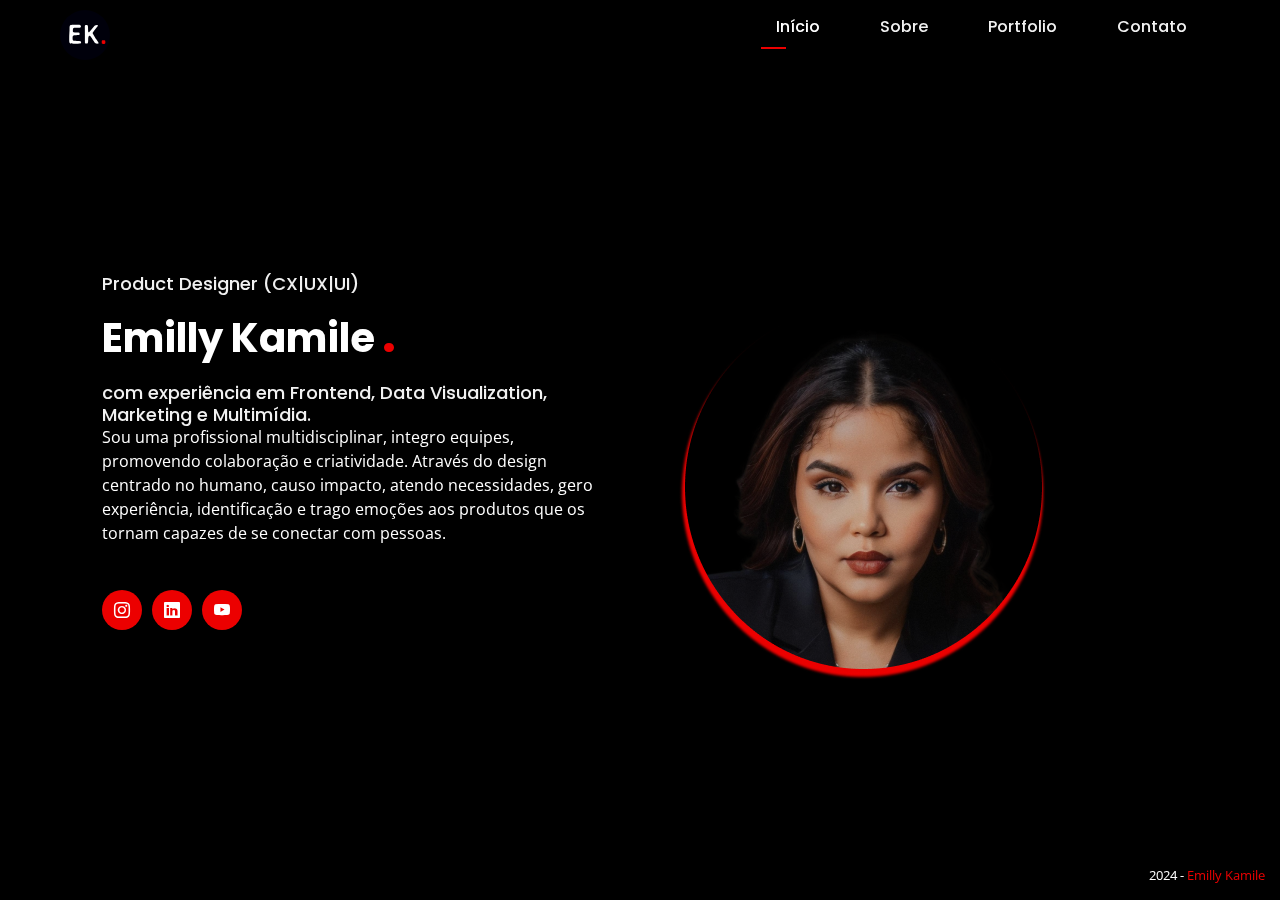
<file: index.html>
<!DOCTYPE html>
<html lang="pt-br">

<head>
  <meta charset="utf-8">
  <meta content="width=device-width, initial-scale=1.0" name="viewport">

  <title>Portfólio Emilly Kamile Tech</title>
  <meta
    content="Desenvolvedora Frontend e UX/UI Designer, Emilly com 5 anos de carreira. Possui uma personalidade multipotencial, e está sempre em evolução constante."
    name="description">
  <meta content="Frontend, UX,UI, Designer, Product Designer, Skills, Tecnologia, Experiência" name="keywords">

  <!-- Favicons -->
  <link href="assets/img/Favicon.svg" rel="icon">
  <link href="assets/img/Favicon.svg" rel="apple-touch-icon">

  <!-- Google Fonts -->
  <link
    href="https://fonts.googleapis.com/css?family=Open+Sans:300,300i,400,400i,600,600i,700,700i|Poppins:300,300i,400,400i,500,500i,600,600i,700,700i|Poppins:300,300i,400,400i,500,500i,600,600i,700,700i"
    rel="stylesheet">

  <!-- Vendor CSS Files -->
  <link href="assets/vendor/bootstrap/css/bootstrap.min.css" rel="stylesheet">
  <link href="assets/vendor/bootstrap-icons/bootstrap-icons.css" rel="stylesheet">
  <link href="assets/vendor/boxicons/css/boxicons.min.css" rel="stylesheet">
  <link href="assets/vendor/glightbox/css/glightbox.min.css" rel="stylesheet">
  <link href="assets/vendor/remixicon/remixicon.css" rel="stylesheet">
  <link href="assets/vendor/swiper/swiper-bundle.min.css" rel="stylesheet">

  <link href="assets/css/style.css" rel="stylesheet">
</head>

<body>

  <!-- ======= Header ======= -->
  <header id="header">
    <div class="top-bar">
      <div class="container">
        <div class="logo">
          <img src="assets/img/Favicon.svg" alt="Logo">
        </div>
        <nav id="navbar" class="navbar">
          <ul>
            <li><a class="nav-link active" href="#header">Início</a></li>
            <li><a class="nav-link" href="#about">Sobre</a></li>
            <li><a class="nav-link" href="#portfolio">Portfolio</a></li>
            <li><a class="nav-link" href="#contact">Contato</a></li>
          </ul>
          <i class="bi bi-list mobile-nav-toggle"></i>
        </nav>
      </div>
    </div>

    <!-- Conteúdo da Home -->
    <div id="home-content" class="header-content">
      <div class="container">
        <div class="home-columns">
          <!-- Coluna 1: Texto e Redes Sociais -->
          <div class="column text-content">
            <h2>Product Designer (CX|UX|UI)</h2>
            <div>
              <h2>
                <p class="static-text">Emilly Kamile
                  <strong class="static-text-strong">.</strong>
                </p>
              </h2>
              <h2 class="highlight static-text">com experiência em Frontend, Data Visualization, Marketing e Multimídia.
              </h2>
            </div>
            <p class="wdh-maxima"><span>
                Sou uma profissional multidisciplinar, integro equipes, promovendo colaboração e criatividade. Através
                do design centrado no
                humano, causo impacto, atendo necessidades, gero experiência, identificação e trago emoções aos produtos
                que os tornam capazes de se conectar com pessoas.
              </span></p>
            <div class="social-links">
              <a href="https://www.instagram.com/emilly.kgs.tech" target="_blank" class="instagram"><i
                  class="bi bi-instagram"></i></a>
              <a href="https://www.linkedin.com/in/emillykamile/" target="_blank" class="linkedin"><i
                  class="bi bi-linkedin"></i></a>
              <a href="https://www.youtube.com/@emillydev" target="_blank" class="youtube"><i
                  class="bi bi-youtube"></i></a>
            </div>
          </div>
          <!-- Coluna 2: Foto -->
          <div class="column photo">
            <img src="assets/img/emilly-photo-home.png" alt="Emilly Kamile">
          </div>
        </div>
      </div>
    </div>
  </header>

  <!-- End Header -->

  <!-- ======= About Section ======= -->
  <section id="about" class="about">

    <!-- ======= About Me ======= -->
    <div class="about-me container">

      <div class="section-title">
        <h2>Sobre</h2>
        <!-- <p>Conheça um pouco da minha trajetória profissional</p> -->
      </div>

      <div class="row">
        <div class="col-lg-4" data-aos="fade-right">
          <img src="assets/img/Emilly-photo.jpeg" class="img-fluid" alt="">
        </div>
        <div class="col-lg-8 pt-4 pt-lg-0 content" data-aos="fade-left">
          <h3>Product Designer (CX|UX|UI) </h3>
          <p class="fst-italic">
            Graduada em Análise e Desenvolvimento de Sistemas, especialista em desenvolvimento Frontend pela Rocketseat.
            MBA em
            UX/UI Design, Multímida e Gestão Estratégica pela Uninter. Leadership communication, pela FIAP.
          </p>
          <div class="row">
            <div class="col-lg-6">
              <ul>
                <li><i class="bi bi-chevron-right"></i> <strong>Tempo de Carreira:</strong> <span>06 anos</span>
                </li>
                <li><i class="bi bi-chevron-right"></i> <strong>Modelo de Trabalho:</strong> <span>Remoto
                  </span>
                </li>
              </ul>
            </div>
            <div class="col-lg-6">
              <ul>
                <li><i class="bi bi-chevron-right"></i> <strong>Senioridade:</strong> <span>PL</span></li>
                <li><i class="bi bi-chevron-right"></i> <strong>E-mail:</strong>
                  <span>emillykamile.contato@gmail.com</span>
                </li>
              </ul>
            </div>
          </div>
          <p>
            Sou uma profissional multidisciplinar com uma sólida experiência em design, programação e data
            visualization, focada em
            integrar equipes e promover a colaboração entre designers e desenvolvedores. Ágil na resolução de desafios
            em contextos
            multifacetados, sou audaciosa, inquieta e movida a desafios, sempre em busca de conhecimento e evolução
            constante. Sedenta por conhecimento, busco me atualizar em campos essenciais para o
            setor de UX, como ESG, Data, Acessibilidade, Diversidade e Inclusão. Assim como neurociência, multímida,
            produtos e gestão estratégica. Com foco na excelência da experiência do usuário.
          </p>
        </div>
      </div>
    </div>

    <!--- Métricas -->
    <div class="counts container">

      <div class="row">

        <div class="col-lg-3 col-md-6">
          <div class="count-box">
            <i class="bi bi-emoji-smile"></i>

            <p>Frontend e designer destacaram sinergia, resultando em soluções integradas e impactantes.</p>
          </div>
        </div>

        <div class="col-lg-3 col-md-6 mt-5 mt-md-0">
          <div class="count-box">
            <i class="bi bi-journal-richtext"></i>
            <p>Eu não vendo produtos, desenvolvo soluções de forma criativa, cativante e autêntica.
            </p>
          </div>
        </div>

        <div class="col-lg-3 col-md-6 mt-5 mt-lg-0">
          <div class="count-box">
            <i class="bi bi-headset"></i>
            <p>Pessoas querem se conectar com seu produto. Ouvir é o que te diferencia da concorrência.</p>
          </div>
        </div>

        <div class="col-lg-3 col-md-6 mt-5 mt-lg-0">
          <div class="count-box">
            <i class="bi bi-award"></i>
            <p>Sem comunicação não há integração e colaboração entre a equipe. Comunico para pessoas.
            </p>
          </div>
        </div>

      </div>

    </div><!-- Fim das métricas -->

    <!-- ======= Skills  ======= -->
    <div class="skills container">

      <div class="section-title">
        <h2>Principais Skills</h2>
      </div>

      <div class="row skills-content">

        <div class="col-lg-6">

          <p>Figma | Sketch | Miro | Pacote Adobe</p>
          <p>Metodologias Ágeis | Design Thinking | Scrum | Kanban</p>
          <p>Testes de Usabilidade | Arquitetura da Informação | UX Research </p>
          <p>Product Discovery | Product Design</p>
          <p>Responsivividade | Mobile First | Webdesigner</p>
          <p>UX/UI | Design de Produtos | UX Writer </p>
          <p>Jornada do usuário | Fluxos | Persona | Mapa da Empatia</p>
        </div>

        <div class="col-lg-6">
          <p>Design Circular | ESG | Fintech | EAD | E-commerce</p>
          <p>Design System | Style Guide | Taxonomia </p>
          <p>Javascript | Typecript | React | Next </p>
          <p>HTML | CSS | Bootstrap | Tailwind | Storybook</p>
          <p>Data Visualization | Dashboard | Infográfico</p>
          <p>Wordpress | Hubspot</p>
        </div>

      </div>

    </div>

    </div><!-- End Skills -->




    <!-- ======= Interests ======= -->
    <div class="interests container">

      <div class="section-title">
        <h2>Interesses | Sigo estudando e me aprimorando sempre</h2>
      </div>

      <div class="row">
        <div class="col-lg-3 col-md-4">
          <div class="icon-box">
            <i class="ri-price-tag-2-line" style="color: #EC0000;"></i>
            <h3>Estratégias de Marketing Avançada</h3>
          </div>
        </div>
        <div class="col-lg-3 col-md-4 mt-4 mt-md-0">
          <div class="icon-box">
            <i class="ri-price-tag-2-line" style="color: #EC0000;"></i>
            <h3>Data Analytics </h3>
          </div>
        </div>
        <div class="col-lg-3 col-md-4 mt-4 mt-md-0">
          <div class="icon-box">
            <i class="ri-price-tag-2-line" style="color: #EC0000;"></i>
            <h3>Tendências de Design/Tecnologia</h3>
          </div>
        </div>
        <div class="col-lg-3 col-md-4 mt-4 mt-lg-0">
          <div class="icon-box">
            <i class="ri-price-tag-2-line" style="color: #EC0000;"></i>
            <h3>UX Writer</h3>
          </div>
        </div>
        <div class="col-lg-3 col-md-4 mt-4">
          <div class="icon-box">
            <i class="ri-price-tag-2-line" style="color: #EC0000;"></i>
            <h3>Gatilhos mentais para UX</h3>
          </div>
        </div>
        <div class="col-lg-3 col-md-4 mt-4">
          <div class="icon-box">
            <i class="ri-price-tag-2-line" style="color: #EC0000;"></i>
            <h3>D&I | ESG</h3>
          </div>
        </div>
        <div class="col-lg-3 col-md-4 mt-4">
          <div class="icon-box">
            <i class="ri-price-tag-2-line" style="color: #EC0000;"></i>
            <h3>Estratégias de Gamificação</h3>
          </div>
        </div>
        <div class="col-lg-3 col-md-4 mt-4">
          <div class="icon-box">
            <i class="ri-price-tag-2-line" style="color: #EC0000;"></i>
            <h3>Inteligência Artificial</h3>
          </div>
        </div>
      </div>

    </div>

  </section>

  <!-- ======= Portfolio Section ======= -->
  <section id="portfolio" class="portfolio">
    <div class="container">
      <div>
        <div class="section-title">
          <h2>Portfolio</h2>
          <p>Meus trabalhos</p>
        </div>

        <div class="row">
          <div class="col-lg-12 d-flex justify-content-center">
            <ul id="portfolio-flters">
              <li data-filter="*" class="filter-active">Todos</li>
              <li data-filter=".filter-ux">UX/UI</li>
              <li data-filter=".filter-product">Product Design
              <li data-filter=".filter-web">Webdesign</li>
              <!-- <li data-filter=".filter-web">Data Visualization</li>
              <li data-filter=".filter-web">E-mail Marketing</li>
              <li data-filter=".filter-web">Style Guide</li> -->
            </ul>
          </div>
        </div>

        <div class="row portfolio-container">

          <!--Projeto E-Xyon -->
          <!-- <div class="col-lg-4 col-md-6 portfolio-item filter-ux">
            <div class="portfolio-wrap">
              <img src="assets/img/Thumbnail/thumbnail-case-study-e-xyon.jpg" class="img-fluid" alt="">
              <div class="portfolio-info">
                <h4>UX e UI</h4>
                <p>E-Xyon</p>
                <div class="portfolio-links">
                  <a href="portfolio-details-exyon.html" data-gallery="portfolioDetailsGallery"
                    data-glightbox="type: external" class="portfolio-details-lightbox" title="Portfolio Details"><i
                      class="bx bx-link"></i></a>
                </div>
              </div>
            </div>
          </div> -->

          <!--Projeto Luna Estética -->
          <div class="col-lg-4 col-md-6 portfolio-item filter-ux">
            <div class="portfolio-wrap">
              <img src="assets/img/Thumbnail/thumbnail-case-study-luna.jpg" class="img-fluid" alt="">
              <div class="portfolio-info">
                <h4>UX,UI e Identidade Visual</h4>
                <p>Luna Estética</p>
                <div class="portfolio-links">
                  <a href="portfolio-details-luna.html" data-gallery="portfolioDetailsGallery"
                    data-glightbox="type: external" class="portfolio-details-lightbox" title="Portfolio Details"><i
                      class="bx bx-link"></i></a>
                </div>
              </div>
            </div>
          </div>

          <!--Projeto Eixo Consultoria -->
          <div class="col-lg-4 col-md-6 portfolio-item filter-ux filter-web">
            <div class="portfolio-wrap">
              <img src="assets/img/Thumbnail/thumbnail-case-study-eixo.jpg" class="img-fluid" alt="">
              <div class="portfolio-info">
                <h4>UX, UI e Webdesign</h4>
                <p>Eixo Consultoria</p>
                <div class="portfolio-links">
                  <a href="https://eixoconsultoria.com/" target="_blank"><i class="bx bx-link"></i></a>
                  <!-- <a href="portfolio-details-eixo.html" data-gallery="portfolioDetailsGallery"
                    data-glightbox="type: external" class="portfolio-details-lightbox" title="Portfolio Details"><i
                      class="bx bx-link"></i></a> -->
                </div>
              </div>
            </div>
          </div>

          <!--Projeto Bigu Comunicativismo-->
          <div class="col-lg-4 col-md-6 portfolio-item filter-ux filter-web">
            <div class="portfolio-wrap">
              <img src="assets/img/Thumbnail/thumbnail-case-study-bigu.jpg" class="img-fluid" alt="">
              <div class="portfolio-info">
                <h4>Design de Interação, UX/UI, Webdesign </h4>
                <p>ONG - Bigu Comunicativismo</p>
                <div class="portfolio-links">
                  <a href="portfolio-details.html" data-gallery="portfolioDetailsGallery"
                    data-glightbox="type: external" class="portfolio-details-lightbox" title="Portfolio Details"><i
                      class="bx bx-link"></i></a>
                </div>
              </div>
            </div>
          </div>

          <!--Projeto Business Woman Empire-->
          <div class="col-lg-4 col-md-6 portfolio-item filter-ux filter-web filter-product">
            <div class="portfolio-wrap">
              <img src="assets/img/portfolio/capa-business-woman-empire.jpg" class="img-fluid" alt="">
              <div class="portfolio-info">
                <h4>Posicionamento de Marca e Gestão de Produtos</h4>
                <p>Business Woman Empire</p>
                <div class="portfolio-links">
                  <a href="https://businesswomanempire.com.br/" target="_blank"><i class="bx bx-link"></i></a>
                  <!-- <a href="portfolio-details-bwe.html" data-gallery="portfolioDetailsGallery"
                    data-glightbox="type: external" class="portfolio-details-lightbox" title="Portfolio Details"><i
                      class="bx bx-link"></i></a> -->
                </div>
              </div>
            </div>
          </div>

          <!--Projeto Ohana Pratas -->
          <div class="col-lg-4 col-md-6 portfolio-item filter-ux">
            <div class="portfolio-wrap">
              <img src="assets/img/portfolio/capa-ohana-pratas.jpg" class="img-fluid" alt="">
              <div class="portfolio-info">
                <h4>UX e UI</h4>
                <p>Ohana Pratas</p>
                <div class="portfolio-links">
                  <a href="portfolio-details-ohana-pratas.html" data-gallery="portfolioDetailsGallery"
                    data-glightbox="type: external" class="portfolio-details-lightbox" title="Portfolio Details"><i
                      class="bx bx-link"></i></a>
                </div>
              </div>
            </div>
          </div>
        </div>
      </div>
    </div>
    </div>
    </div>
  </section>

  <!-- ======= Contact Section ======= -->
  <section id="contact" class="contact">
    <div class="container">

      <div class="section-title">
        <h2>Contato</h2>
        <p>Entre em contato</p>
      </div>

      <div class="row mt-2">

        <div class="col-md-6 d-flex align-items-stretch">
          <div class="info-box">
            <i class="bx bx-map"></i>
            <h3>Localização</h3>
            <p>Recife - PE
            </p>
          </div>
        </div>


        <div class="col-md-6 mt-4 mt-md-0 d-flex align-items-stretch">
          <div class="info-box">
            <i class="bx bx-share-alt"></i>
            <h3>Redes Sociais</h3>
            <div class="social-links">
              <a href="https://instagram.com/emilly.kgs.tech" target="_blank" class="instagram"><i
                  class="bi bi-instagram"></i></a>
              <a href="https://www.linkedin.com/in/emillykamile/" target="_blank" class="linkedin"><i
                  class="bi bi-linkedin"></i></a>
              <a href="https://www.youtube.com/@emillydev" target="_blank" class="youtube">
                <i class="bi bi-youtube"></i>
              </a>
            </div>
          </div>
        </div>

        <div class="col-md-6 mt-4 d-flex align-items-stretch">
          <div class="info-box">
            <i class="bx bx-envelope"></i>
            <h3>E-mail</h3>
            <p>emillykamile.contato@gmail.com</p>
          </div>
        </div>
        <div class="col-md-6 mt-4 d-flex align-items-stretch">
          <div class="info-box">
            <i class="bx bx-envelope"></i>
            <h3>Whatsapp Profissional</h3>
            <p>+55 (81) 99253-0618</p>
          </div>
        </div>
      </div>
    </div>
  </section>

  <div class="credits">
    2024 - <a href="https://instagram.com/emilly.kgs" target="_blank">Emilly Kamile</a>
  </div>


  <!-- Vendor JS Files -->
  <script src="assets/vendor/purecounter/purecounter_vanilla.js"></script>
  <script src="assets/vendor/bootstrap/js/bootstrap.bundle.min.js"></script>
  <script src="assets/vendor/glightbox/js/glightbox.min.js"></script>
  <script src="assets/vendor/isotope-layout/isotope.pkgd.min.js"></script>
  <script src="assets/vendor/swiper/swiper-bundle.min.js"></script>
  <script src="assets/vendor/waypoints/noframework.waypoints.js"></script>
  <script src="assets/vendor/php-email-form/validate.js"></script>

  <!-- Template Main JS File -->
  <script src="assets/js/main.js"></script>
</body>

</html>
</file>
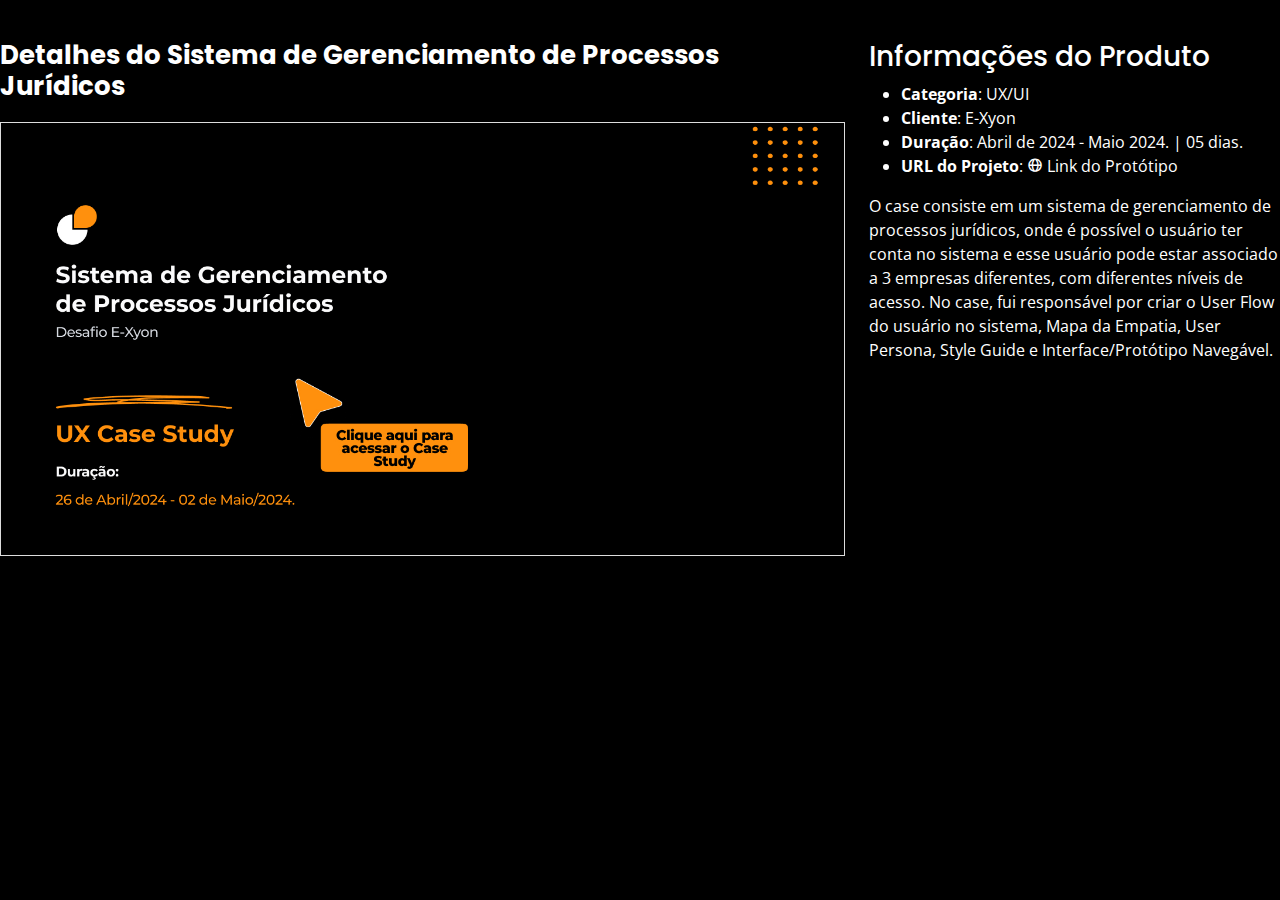
<file: portfolio-details-exyon.html>
<!DOCTYPE html>
<html lang="pt-br">

<head>
  <meta charset="utf-8">
  <meta content="width=device-width, initial-scale=1.0" name="viewport">

  <title>Portfolio Details</title>
  <meta content="" name="description">
  <meta content="" name="keywords">

  <!-- Favicons -->
  <link href="assets/img/Logo-EK.png" rel="icon">
  <link href="assets/img/Logo-EK.png" rel="apple-touch-icon">

  <!-- Google Fonts -->
  <link
    href="https://fonts.googleapis.com/css?family=Open+Sans:300,300i,400,400i,600,600i,700,700i|Poppins:300,300i,400,400i,500,500i,600,600i,700,700i"
    rel="stylesheet">

  <!-- Vendor CSS Files -->
  <link href="assets/vendor/bootstrap/css/bootstrap.min.css" rel="stylesheet">
  <link href="assets/vendor/bootstrap-icons/bootstrap-icons.css" rel="stylesheet">
  <link href="assets/vendor/boxicons/css/boxicons.min.css" rel="stylesheet">
  <link href="assets/vendor/glightbox/css/glightbox.min.css" rel="stylesheet">
  <link href="assets/vendor/remixicon/remixicon.css" rel="stylesheet">
  <link href="assets/vendor/swiper/swiper-bundle.min.css" rel="stylesheet">

  <!-- Template Main CSS File -->
  <link href="assets/css/style.css" rel="stylesheet">

  <style>
    .scrollable-image-container {
      position: relative;
      max-height: 80vh;
      overflow-y: auto;
      border: 1px solid #ddd;
    }

    .scrollable-image-container img {
      width: 100%;
      display: block;
    }

    .scroll-indicator {
      position: absolute;
      bottom: 10px;
      left: 50%;
      transform: translateX(-50%);
      background: rgba(0, 0, 0, 0.5);
      border-radius: 50%;
      padding: 10px;
      cursor: pointer;
    }

    .scroll-indicator i {
      color: #fff;
      font-size: 24px;
    }
  </style>
</head>

<body>

  <main id="main">
    <div class="container">

      <!-- Projeto 2 -->
      <div id="project-2-details" class="portfolio-details">
        <div class="row">
          <div class="col-lg-8">
            <h2 class="portfolio-title">Detalhes do Sistema de Gerenciamento de Processos Jurídicos</h2>
            <div class="scrollable-image-container">
              <a href="https://www.figma.com/proto/nfJU6SbyCzXE18LxC2w0Db/User-flows---E-xyon--%7C-Sistema-de-gerenciamento-de-processos-jur%C3%ADdicos.?node-id=71-8237&starting-point-node-id=71%3A8237&t=ya8GLVNlcRumj8wd-1"
                target="_blank"><img src="assets/img/portfolio/cover-case-exyon.jpg" alt="Case Study"
                  class="img-fluid"></a>
            </div>
          </div>

          <div class="col-lg-4 portfolio-info-2">
            <h3>Informações do Produto</h3>
            <ul>
              <li><strong>Categoria</strong>: UX/UI </li>
              <li><strong>Cliente</strong>: E-Xyon</li>
              <li><strong>Duração</strong>: Abril de 2024 - Maio 2024. | 05 dias.</li>
              <li><strong>URL do Projeto</strong>:
                <a href="https://www.figma.com/file/nfJU6SbyCzXE18LxC2w0Db/User-flows---E-xyon--%7C-Sistema-de-gerenciamento-de-processos-jur%C3%ADdicos.?type=design&node-id=120%3A2532&mode=design&t=oJPIJAvb850kZ4SO-1"
                  target="_blank" title="Visitar Website">
                  <i class="bx bx-globe"></i> Link do Protótipo
                </a>
              </li>
            </ul>
            <p>
              O case consiste em um sistema de gerenciamento de processos jurídicos, onde é possível o usuário ter
              conta
              no sistema e esse usuário pode estar associado a 3 empresas diferentes,
              com diferentes níveis de acesso. No case, fui responsável por criar o User Flow do usuário no sistema,
              Mapa da Empatia, User Persona, Style Guide e Interface/Protótipo Navegável.
            </p>
          </div>
        </div>
      </div><!-- End Project 2 Details -->

      <!-- Adicione mais projetos conforme necessário -->

    </div>
  </main><!-- End #main -->

  <!-- Vendor JS Files -->
  <script src="assets/vendor/purecounter/purecounter_vanilla.js"></script>
  <script src="assets/vendor/bootstrap/js/bootstrap.bundle.min.js"></script>
  <script src="assets/vendor/glightbox/js/glightbox.min.js"></script>
  <script src="assets/vendor/isotope-layout/isotope.pkgd.min.js"></script>
  <script src="assets/vendor/swiper/swiper-bundle.min.js"></script>
  <script src="assets/vendor/waypoints/noframework.waypoints.js"></script>
  <script src="assets/vendor/php-email-form/validate.js"></script>

  <!-- Template Main JS File -->
  <script src="assets/js/main.js"></script>

  <!-- Inicialize o glightbox -->
  <script>
    const lightbox = GLightbox({
      selector: '.portfolio-details-lightbox'
    });

    function scrollImage(projectId) {
      const container = document.querySelector(`#${projectId}-details .scrollable-image-container`);
      container.scrollBy({
        top: container.clientHeight / 2,
        behavior: 'smooth'
      });
    }
  </script>
</body>

</html>
</file>
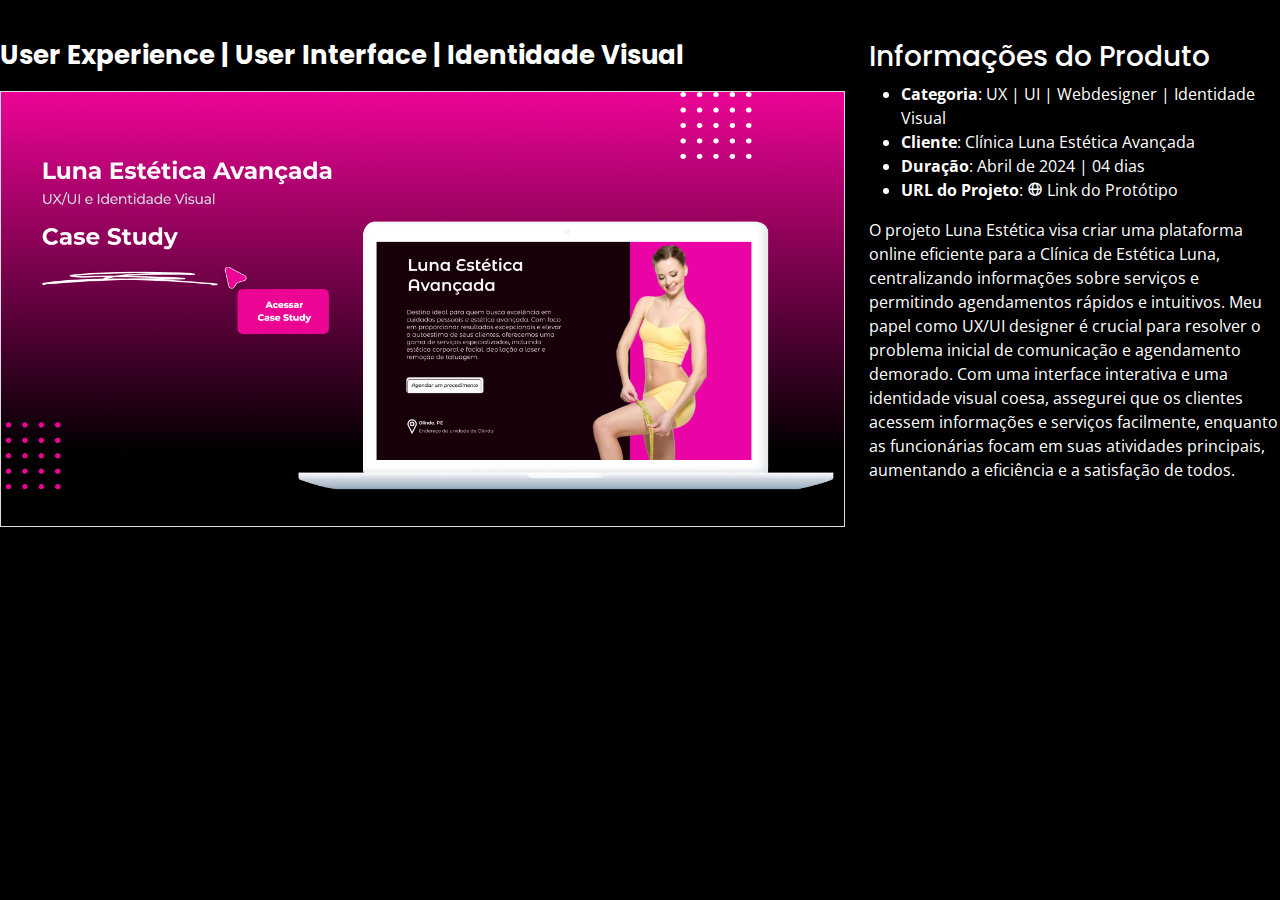
<file: portfolio-details-luna.html>
<!DOCTYPE html>
<html lang="pt-br">

<head>
  <meta charset="utf-8">
  <meta content="width=device-width, initial-scale=1.0" name="viewport">

  <title>Portfolio Details</title>
  <meta content="" name="description">
  <meta content="" name="keywords">

  <!-- Favicons -->
  <link href="assets/img/Logo-EK.png" rel="icon">
  <link href="assets/img/Logo-EK.png" rel="apple-touch-icon">

  <!-- Google Fonts -->
  <link
    href="https://fonts.googleapis.com/css?family=Open+Sans:300,300i,400,400i,600,600i,700,700i|Poppins:300,300i,400,400i,500,500i,600,600i,700,700i"
    rel="stylesheet">

  <!-- Vendor CSS Files -->
  <link href="assets/vendor/bootstrap/css/bootstrap.min.css" rel="stylesheet">
  <link href="assets/vendor/bootstrap-icons/bootstrap-icons.css" rel="stylesheet">
  <link href="assets/vendor/boxicons/css/boxicons.min.css" rel="stylesheet">
  <link href="assets/vendor/glightbox/css/glightbox.min.css" rel="stylesheet">
  <link href="assets/vendor/remixicon/remixicon.css" rel="stylesheet">
  <link href="assets/vendor/swiper/swiper-bundle.min.css" rel="stylesheet">

  <!-- Template Main CSS File -->
  <link href="assets/css/style.css" rel="stylesheet">

  <style>
    .scrollable-image-container {
      position: relative;
      max-height: 80vh;
      overflow-y: auto;
      border: 1px solid #ddd;
    }

    .scrollable-image-container img {
      width: 100%;
      display: block;
    }

    .scroll-indicator {
      position: absolute;
      bottom: 10px;
      left: 50%;
      transform: translateX(-50%);
      background: rgba(0, 0, 0, 0.5);
      border-radius: 50%;
      padding: 10px;
      cursor: pointer;
    }

    .scroll-indicator i {
      color: #fff;
      font-size: 24px;
    }
  </style>
</head>

<body>

  <main id="main">
    <div class="container">

      <!-- Projeto 2 -->
      <div id="project-2-details" class="portfolio-details">
        <div class="row">
          <div class="col-lg-8">
            <h2 class="portfolio-title">User Experience | User Interface | Identidade Visual</h2>
            <div class="scrollable-image-container">
              <a href="https://www.figma.com/proto/Co5JnXiRWgpnYiO7qMYTf2/Case-de-Study?node-id=24-858&t=VumCE0TbWK8ZkAKu-1&scaling=scale-down&page-id=0%3A1"
                target="_blank"><img src="assets/img/portfolio/cover-case-study-luna.jpg" alt="Case Study"
                  class="img-fluid"></a>
            </div>
          </div>

          <div class="col-lg-4 portfolio-info-2">
            <h3>Informações do Produto</h3>
            <ul>
              <li><strong>Categoria</strong>: UX | UI | Webdesigner | Identidade Visual</li>
              <li><strong>Cliente</strong>: Clínica Luna Estética Avançada</li>
              <li><strong>Duração</strong>: Abril de 2024 | 04 dias</li>
              <li><strong>URL do Projeto</strong>:
                <a href="https://www.figma.com/proto/wwQ9AwXFuBzBZr8Dkdizhc/Luna-Est%C3%A9tica-Avan%C3%A7ada?type=design&node-id=1-3&t=hTZFwJIlMtydvLCh-1&scaling=scale-down&page-id=0%3A1&starting-point-node-id=1%3A3&show-proto-sidebar=1&mode=design"
                  target="_blank" title="Visitar Website">
                  <i class="bx bx-globe"></i> Link do Protótipo
                </a>
              </li>
            </ul>
            <p>
              O projeto Luna Estética visa criar uma plataforma online eficiente para a Clínica de Estética Luna,
              centralizando
              informações sobre serviços e permitindo agendamentos rápidos e intuitivos. Meu papel como UX/UI designer é
              crucial para
              resolver o problema inicial de comunicação e agendamento demorado. Com uma interface interativa e uma
              identidade visual
              coesa, assegurei que os clientes acessem informações e serviços facilmente, enquanto as funcionárias focam
              em suas
              atividades principais, aumentando a eficiência e a satisfação de todos.
            </p>
          </div>
        </div>
      </div><!-- End Project 2 Details -->

      <!-- Adicione mais projetos conforme necessário -->

    </div>
  </main><!-- End #main -->

  <!-- Vendor JS Files -->
  <script src="assets/vendor/purecounter/purecounter_vanilla.js"></script>
  <script src="assets/vendor/bootstrap/js/bootstrap.bundle.min.js"></script>
  <script src="assets/vendor/glightbox/js/glightbox.min.js"></script>
  <script src="assets/vendor/isotope-layout/isotope.pkgd.min.js"></script>
  <script src="assets/vendor/swiper/swiper-bundle.min.js"></script>
  <script src="assets/vendor/waypoints/noframework.waypoints.js"></script>
  <script src="assets/vendor/php-email-form/validate.js"></script>

  <!-- Template Main JS File -->
  <script src="assets/js/main.js"></script>

  <!-- Inicialize o glightbox -->
  <script>
    const lightbox = GLightbox({
      selector: '.portfolio-details-lightbox'
    });

    function scrollImage(projectId) {
      const container = document.querySelector(`#${projectId}-details .scrollable-image-container`);
      container.scrollBy({
        top: container.clientHeight / 2,
        behavior: 'smooth'
      });
    }
  </script>
</body>

</html>
</file>
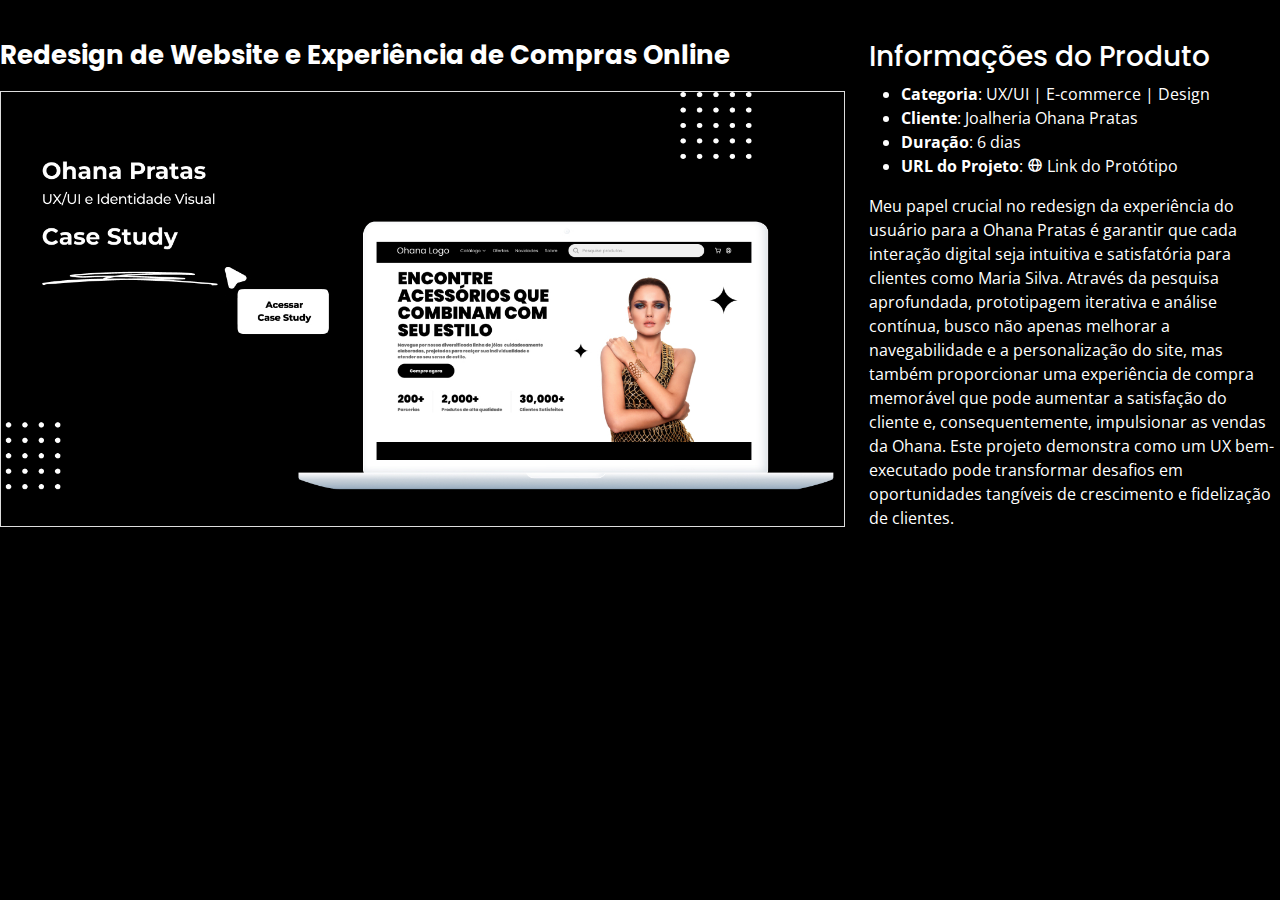
<file: portfolio-details-ohana-pratas.html>
<!DOCTYPE html>
<html lang="pt-br">

<head>
  <meta charset="utf-8">
  <meta content="width=device-width, initial-scale=1.0" name="viewport">

  <title>Portfolio Details</title>
  <meta content="" name="description">
  <meta content="" name="keywords">

  <!-- Favicons -->
  <link href="assets/img/Logo-EK.png" rel="icon">
  <link href="assets/img/Logo-EK.png" rel="apple-touch-icon">

  <!-- Google Fonts -->
  <link
    href="https://fonts.googleapis.com/css?family=Open+Sans:300,300i,400,400i,600,600i,700,700i|Poppins:300,300i,400,400i,500,500i,600,600i,700,700i"
    rel="stylesheet">

  <!-- Vendor CSS Files -->
  <link href="assets/vendor/bootstrap/css/bootstrap.min.css" rel="stylesheet">
  <link href="assets/vendor/bootstrap-icons/bootstrap-icons.css" rel="stylesheet">
  <link href="assets/vendor/boxicons/css/boxicons.min.css" rel="stylesheet">
  <link href="assets/vendor/glightbox/css/glightbox.min.css" rel="stylesheet">
  <link href="assets/vendor/remixicon/remixicon.css" rel="stylesheet">
  <link href="assets/vendor/swiper/swiper-bundle.min.css" rel="stylesheet">

  <!-- Template Main CSS File -->
  <link href="assets/css/style.css" rel="stylesheet">

  <style>
    .scrollable-image-container {
      position: relative;
      max-height: 80vh;
      overflow-y: auto;
      border: 1px solid #ddd;
    }

    .scrollable-image-container img {
      width: 100%;
      display: block;
    }

    .scroll-indicator {
      position: absolute;
      bottom: 10px;
      left: 50%;
      transform: translateX(-50%);
      background: rgba(0, 0, 0, 0.5);
      border-radius: 50%;
      padding: 10px;
      cursor: pointer;
    }

    .scroll-indicator i {
      color: #fff;
      font-size: 24px;
    }
  </style>
</head>

<body>

  <main id="main">
    <div class="container">

      <!-- Projeto 2 -->
      <div id="project-2-details" class="portfolio-details">
        <div class="row">
          <div class="col-lg-8">
            <h2 class="portfolio-title">Redesign de Website e Experiência de Compras Online</h2>
            <div class="scrollable-image-container">
              <a href="https://www.figma.com/proto/Co5JnXiRWgpnYiO7qMYTf2/Case-de-Study?node-id=70-103&t=pUdus4TFPvdVRQTh-1&scaling=scale-down&content-scaling=fixed&page-id=0%3A1"
                target="_blank"><img src="assets/img/portfolio/cover-case-study-ohana.jpg" alt="Case Study"
                  class="img-fluid"></a>
            </div>
          </div>

          <div class="col-lg-4 portfolio-info-2">
            <h3>Informações do Produto</h3>
            <ul>
              <li><strong>Categoria</strong>: UX/UI | E-commerce | Design </li>
              <li><strong>Cliente</strong>: Joalheria Ohana Pratas</li>
              <li><strong>Duração</strong>: 6 dias </li>
              <li><strong>URL do Projeto</strong>:
                <a href="https://www.figma.com/file/OADu6qpYxJlcyDhRA849ab/Ohana-Pratas?type=design&node-id=0%3A1&mode=design&t=J7sIiEPGGdy8uKwz-1"
                  target="_blank" title="Visitar Website">
                  <i class="bx bx-globe"></i> Link do Protótipo
                </a>
              </li>
            </ul>
            <p>
              Meu papel crucial no redesign da experiência do usuário para a Ohana Pratas é garantir que cada interação
              digital seja
              intuitiva e satisfatória para clientes como Maria Silva. Através da pesquisa aprofundada, prototipagem
              iterativa e
              análise contínua, busco não apenas melhorar a navegabilidade e a personalização do site, mas também
              proporcionar uma
              experiência de compra memorável que pode aumentar a satisfação do cliente e, consequentemente, impulsionar
              as vendas da
              Ohana. Este projeto demonstra como um UX bem-executado pode transformar desafios em oportunidades
              tangíveis de
              crescimento e fidelização de clientes.
            </p>
          </div>
        </div>
      </div><!-- End Project 2 Details -->

      <!-- Adicione mais projetos conforme necessário -->

    </div>
  </main><!-- End #main -->

  <!-- Vendor JS Files -->
  <script src="assets/vendor/purecounter/purecounter_vanilla.js"></script>
  <script src="assets/vendor/bootstrap/js/bootstrap.bundle.min.js"></script>
  <script src="assets/vendor/glightbox/js/glightbox.min.js"></script>
  <script src="assets/vendor/isotope-layout/isotope.pkgd.min.js"></script>
  <script src="assets/vendor/swiper/swiper-bundle.min.js"></script>
  <script src="assets/vendor/waypoints/noframework.waypoints.js"></script>
  <script src="assets/vendor/php-email-form/validate.js"></script>

  <!-- Template Main JS File -->
  <script src="assets/js/main.js"></script>

  <!-- Inicialize o glightbox -->
  <script>
    const lightbox = GLightbox({
      selector: '.portfolio-details-lightbox'
    });

    function scrollImage(projectId) {
      const container = document.querySelector(`#${projectId}-details .scrollable-image-container`);
      container.scrollBy({
        top: container.clientHeight / 2,
        behavior: 'smooth'
      });
    }
  </script>
</body>

</html>
</file>
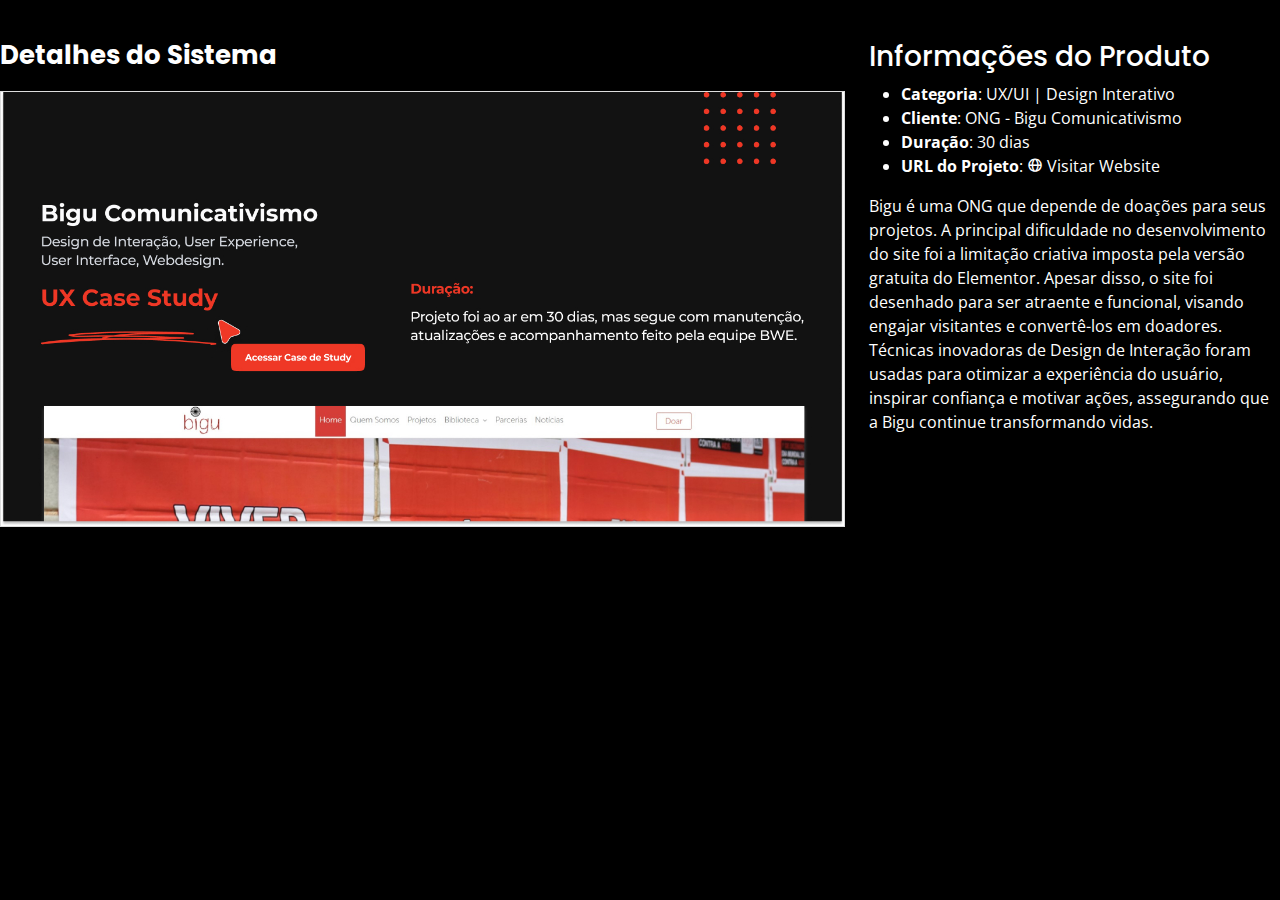
<file: portfolio-details.html>
<!DOCTYPE html>
<html lang="pt-br">

<head>
  <meta charset="utf-8">
  <meta content="width=device-width, initial-scale=1.0" name="viewport">

  <title>Portfolio Details</title>
  <meta content="" name="description">
  <meta content="" name="keywords">

  <!-- Favicons -->
  <link href="assets/img/Logo-EK.png" rel="icon">
  <link href="assets/img/Logo-EK.png" rel="apple-touch-icon">

  <!-- Google Fonts -->
  <link
    href="https://fonts.googleapis.com/css?family=Open+Sans:300,300i,400,400i,600,600i,700,700i|Poppins:300,300i,400,400i,500,500i,600,600i,700,700i"
    rel="stylesheet">

  <!-- Vendor CSS Files -->
  <link href="assets/vendor/bootstrap/css/bootstrap.min.css" rel="stylesheet">
  <link href="assets/vendor/bootstrap-icons/bootstrap-icons.css" rel="stylesheet">
  <link href="assets/vendor/boxicons/css/boxicons.min.css" rel="stylesheet">
  <link href="assets/vendor/glightbox/css/glightbox.min.css" rel="stylesheet">
  <link href="assets/vendor/remixicon/remixicon.css" rel="stylesheet">
  <link href="assets/vendor/swiper/swiper-bundle.min.css" rel="stylesheet">

  <!-- Template Main CSS File -->
  <link href="assets/css/style.css" rel="stylesheet">

  <style>
    /* Custom scrollbar for the entire page */
    body {
      scrollbar-color: #cccccc #f5f5f5;
      scrollbar-width: thin;
    }

    /* Custom scrollbar for all scrollable elements */
    .scrollable-image-container::-webkit-scrollbar,
    body::-webkit-scrollbar {
      width: 12px;
      height: 12px;
    }

    .scrollable-image-container::-webkit-scrollbar-track,
    body::-webkit-scrollbar-track {
      background: #f5f5f5;
      border-radius: 10px;
    }

    .scrollable-image-container::-webkit-scrollbar-thumb,
    body::-webkit-scrollbar-thumb {
      background-color: #cccccc;
      border-radius: 10px;
      border: 3px solid #f5f5f5;
    }

    /* Styling for the scrollable image container */
    .scrollable-image-container {
      position: relative;
      max-height: 80vh;
      overflow-y: auto;
      border: 1px solid #ddd;
    }

    /* Styling for the scroll indicator */
    .scroll-indicator {
      position: absolute;
      bottom: 10px;
      left: 50%;
      transform: translateX(-50%);
      background: rgba(0, 0, 0, 0.5);
      border-radius: 50%;
      padding: 10px;
      cursor: pointer;
    }

    .scroll-indicator i {
      color: #fff;
      font-size: 24px;
    }
  </style>
</head>

<body>

  <main id="main">
    <div class="container">
      <!-- Projeto 1 -->
      <div id="project-1-details" class="portfolio-details">
        <div class="row">
          <div class="col-lg-8">
            <h2 class="portfolio-title">Detalhes do Sistema</h2>
            <div class="scrollable-image-container">
              <a href="https://www.figma.com/proto/Co5JnXiRWgpnYiO7qMYTf2/Case-de-Study?node-id=1-1725&t=BlhgxSuLCU6iBq7i-1&scaling=min-zoom&page-id=0%3A1"
                target="_blank"><img src="assets/img/portfolio/cover-case-bigu.jpg" alt="Case Study"
                  class="img-fluid"></a>
            </div>
          </div>

          <div class="col-lg-4 portfolio-info-1">
            <h3>Informações do Produto</h3>
            <ul>
              <li><strong>Categoria</strong>: UX/UI | Design Interativo </li>
              <li><strong>Cliente</strong>: ONG - Bigu Comunicativismo</li>
              <li><strong>Duração</strong>: 30 dias</li>
              <li><strong>URL do Projeto</strong>:
                <a href="https://bigu.org.br/" target="_blank" title="Visitar Website">
                  <i class="bx bx-globe"></i> Visitar Website
                </a>
              </li>
            </ul>
            <p>
              Bigu é uma ONG que depende de doações para seus projetos. A principal dificuldade no desenvolvimento do
              site foi a
              limitação criativa imposta pela versão gratuita do Elementor. Apesar disso, o site foi desenhado para ser
              atraente e
              funcional, visando engajar visitantes e convertê-los em doadores. Técnicas inovadoras de Design de
              Interação foram
              usadas para otimizar a experiência do usuário, inspirar confiança e motivar ações, assegurando que a Bigu
              continue
              transformando vidas.

            </p>
          </div>
        </div>
      </div><!-- End Project 1 Details -->

      <!-- Adicione mais projetos conforme necessário -->

    </div>
  </main><!-- End #main -->

  <!-- Vendor JS Files -->
  <script src="assets/vendor/purecounter/purecounter_vanilla.js"></script>
  <script src="assets/vendor/bootstrap/js/bootstrap.bundle.min.js"></script>
  <script src="assets/vendor/glightbox/js/glightbox.min.js"></script>
  <script src="assets/vendor/isotope-layout/isotope.pkgd.min.js"></script>
  <script src="assets/vendor/swiper/swiper-bundle.min.js"></script>
  <script src="assets/vendor/waypoints/noframework.waypoints.js"></script>
  <script src="assets/vendor/php-email-form/validate.js"></script>

  <!-- Template Main JS File -->
  <script src="assets/js/main.js"></script>

  <!-- Inicialize o glightbox -->
  <script>
    const lightbox = GLightbox({
      selector: '.portfolio-details-lightbox'
    });

    function scrollImage(projectId) {
      const container = document.querySelector(`#${projectId}-details .scrollable-image-container`);
      container.scrollBy({
        top: container.clientHeight / 2,
        behavior: 'smooth'
      });
    }
  </script>
</body>

</html>
</file>
<file: assets/css/style.css>
body {
  font-family: "Open Sans", sans-serif;
  background-color: #040404;
  color: #fff;
  position: relative;
  background: transparent;
}

body::before {
  content: "";
  position: fixed;
  background: #000000;
  background-size: cover;
  left: 0;
  right: 0;
  top: 0;
  height: 100vh;
  z-index: -1;
}

.menu-nav {
  display: flex;
  justify-content: space-between;
  align-items: center;
}

.static-text {
  text-align: flex-start;
    font-weight: bold;
    margin: 0;
    color: #ffff;
  font-size: 2.5rem;
}

.static-text-strong {
  color: #EC0000;
}

@media (min-width: 1024px) {
  body::before {
  background-attachment: fixed;
  }
}

a {
  color: #ffff;
  text-decoration: none;
}

a:hover {
  color: #EC0000;
  text-decoration: none;
}

h1,
h2,
h3,
h4,
h5,
h6 {
  font-family: "Poppins", sans-serif;
}

/*--------------------------------------------------------------
# Header
--------------------------------------------------------------*/
/* Estilos do header */
/* Estilos do header */
#header {
  position: relative;
  height: 100vh;
  display: flex;
  flex-direction: column;
  justify-content: center;
  align-items: center;
  z-index: 997;
  overflow-y: auto;
}

#header .container {
  display: flex;
  flex-direction: column;
  justify-content: center;
}

.top-bar {
  width: 100%;
  display: flex;
  justify-content: space-between;
  align-items: center;
  padding: 10px 20px;
  position: fixed;
  top: 0;
  left: 0;
  z-index: 1000;
  background-color: rgba(0, 0, 0, 0.8);
}

/* Estilos para a Logo */
.logo {
  position: fixed;
  top: 10px;
  left: 60px;
  z-index: 1001;
}

.logo img {
  height: 50px;
}

.header-content {
  display: flex;
  justify-content: flex-start;
  align-items: center;
  width: 100%;
  margin-top: 60px;
}

/* Estilos para as colunas */
.home-columns {
  display: flex;
  width: 100%;
  justify-content: stretch;
  align-items: flex-start;
}

.column {
  flex: 1;
  padding: 40px;
}

/* Estilos para a segunda coluna de texto */
.text-content {
  flex: 1;
  /* Para ocupar todo o espaço disponível */
  padding: 20px;
  max-width: calc(100% - 30%);
  /* Calcula o restante do espaço disponível excluindo a largura da coluna da foto */
  z-index: 2;
  /* Z-index maior para que fique sobre a foto */
}

#header h2 {
  font-size: 18px;
  margin-top: 20px;
  font-weight: 500;
  color: #f1f1f1;
}

#header h2 span {
  color: #cfcfcf;
  border-bottom: 2px solid #cf0ccf;
  padding-bottom: 6px;
}

#header .social-links {
  margin-top: 40px;
  display: flex;
  flex-direction: row;
}

#header .social-links a {
  font-size: 16px;
  display: flex;
  justify-content: center;
  align-items: center;
  background: #EC0000;
  color: #ffffff;
  line-height: 1;
  margin: 5px 0;
  margin-right: 10px;
  border-radius: 50%;
  width: 40px;
  height: 40px;
}

#header .social-links a:hover {
  background: #ffff;
  color: #EC0000;
}

/* Top Logo */
.top-logo {
  position: fixed;
  top: 0;
  left: 0;
  width: 100%;
  padding: 10px 0;
  text-align: center;
  z-index: 1000;
}

.top-logo img {
  height: 50px;
}

/* Ajustes para dispositivos móveis */
@media (max-width: 992px) {
  #header h1 {
    font-size: 36px;
  }

  #header h2 {
    font-size: 20px;
    line-height: 30px;
  }

  #header .social-links {
    margin-top: 15px;
  }

  #header .container {
    display: flex;
    flex-direction: column;
    align-items: flex-start;
  }
}

@media (max-width: 768px) {
  .home-columns {
    flex-direction: column;
    align-items: center;
  }

  .photo {
    display: none;
    /* Oculta a coluna da foto em dispositivos móveis */
  }

  .column {
    width: 100%;
    padding: 10px;
  }

  .text-content {
    text-align: start;
    padding: 20px;
    max-width: 100%;
    /* Ocupa todo o espaço disponível em dispositivos móveis */
  }

  .social-links {
    flex-direction: row;
    margin-top: 20px;
  }

  .social-links a {
    margin: 0 5px;
  }

  #header.header-top {
    height: 60px;
  }

  #header.header-top h1 {
    font-size: 26px;
  }
}

/* Header Top */
#header.header-top {
  height: 80px;
  position: fixed;
  left: 0;
  top: 0;
  right: 0;
  background: rgba(0, 0, 0, 0.9);
}

#header.header-top .social-links,
#header.header-top h2 {
  display: none;
}

#header.header-top .social-links,
#header.header-top p {
  display: none;
}

#header.header-top h1 {
  margin-right: auto;
  font-size: 26px;
}

#header.header-top img {
  max-height: 60px;
  margin-right: 20px !important;
}

#header.header-top .container {
  display: flex;
  align-items: center;
}

#header.header-top .navbar {
  margin: 0;
}

@media (max-width: 768px) {
  #header.header-top {
    height: 60px;
  }

  #header.header-top h1 {
    font-size: 26px;
  }
}

/*--------------------------------------------------------------
# Navigation Menu
--------------------------------------------------------------*/
/**
* Desktop Navigation 
*/
.navbar {
  padding: 0;
  margin: 0;
  position: fixed;
  top: 0;
  width: calc(100% - 160px);
  z-index: 1000;
  display: flex;
  justify-content: flex-end;
  align-items: center;
}

.navbar ul {
  margin: 0;
  padding: 0;
  display: flex;
  list-style: none;
  align-items: center;
}

.navbar li {
  position: relative;
}

.navbar li+li {
  margin-left: 30px;
}

.navbar a,
.navbar a:focus {
  display: flex;
  align-items: flex-start;
  justify-content: space-between;
  padding: 15px;
  font-family: "Poppins", sans-serif;
  font-size: 16px;
  font-weight: 500;
  color: #f1f1f1;
  white-space: nowrap;
  transition: 0.3s;
}

.navbar a i,
.navbar a:focus i {
  font-size: 12px;
  line-height: 0;
  margin-left: 0px;
}

.navbar a:before {
  content: "";
  position: absolute;
  line-height: 0;
  width: 0;
  height: 2px;
  bottom: 5px;
  left: 0;
  background-color: #EC0000;
  visibility: hidden;
  width: 0px;
  transition: all 0.3s ease-in-out 0s;
}

.navbar a:hover:before,
.navbar li:hover>a:before,
.navbar .active:before {
  visibility: visible;
  width: 25px;
}

.navbar a:hover,
.navbar .active,
.navbar .active:focus,
.navbar li:hover>a {
  color: #fff;
}

/**
* Mobile Navigation 
*/
.mobile-nav-toggle {
  color: #fff;
  font-size: 28px;
  cursor: pointer;
  display: none;
  line-height: 0;
  transition: 0.5s;
  position: fixed;
  right: 15px;
  top: 15px;
}

@media (max-width: 991px) {
  .mobile-nav-toggle {
    display: block;
  }

  .navbar ul {
    display: none;
  }
}

.navbar-mobile {
  position: fixed;
  overflow: hidden;
  top: 0;
  right: 0;
  left: 0;
  bottom: 0;
  background: rgba(0, 0, 0, 0.9);
  transition: 0.3s;
  z-index: 999;
  margin-top: 0;
}

.navbar-mobile .mobile-nav-toggle {
  position: absolute;
  top: 15px;
  right: 15px;
}

.navbar-mobile ul {
  display: block;
  position: absolute;
  top: 55px;
  right: 15px;
  bottom: 45px;
  left: 15px;
  padding: 10px 0;
  overflow-y: auto;
  transition: 0.3s;
  border: 2px solid rgba(255, 255, 255, 0.2);
}

.navbar-mobile li {
  padding: 12px 20px;
}

.navbar-mobile li+li {
  margin: 0;
}

.navbar-mobile a,
.navbar-mobile a:focus {
  font-size: 16px;
  position: relative;
}

/*--------------------------------------------------------------
# Sections General
--------------------------------------------------------------*/
section {
  overflow: hidden;
  position: absolute;
  width: 100%;
  top: 140px;
  bottom: 100%;
  opacity: 0;
  transition: ease-in-out 0.4s;
  z-index: 2;
}

section.section-show {
  top: 100px;
  bottom: auto;
  opacity: 1;
  padding-bottom: 45px;
}

section .container {
  background: rgba(0, 0, 0, 0.9);
  padding: 30px;
}

@media (max-width: 768px) {
  section {
    top: 120px;
  }

  section.section-show {
    top: 80px;
  }
}

.section-title h2 {
  font-size: 14px;
  font-weight: 500;
  padding: 0;
  line-height: 1px;
  margin: 0 0 20px 0;
  letter-spacing: 2px;
  text-transform: uppercase;
  color: #aaaaaa;
  font-family: "Poppins", sans-serif;
}

.section-title h2::after {
  content: "";
  width: 120px;
  height: 1px;
  display: inline-block;
  background: #ffff;
  margin: 4px 10px;
}

.section-title p {
  margin: 0;
  margin: -15px 0 15px 0;
  font-size: 36px;
  font-weight: 700;
  text-transform: uppercase;
  font-family: "Poppins", sans-serif;
  color: #ffffff;
}

/*--------------------------------------------------------------
# About
--------------------------------------------------------------*/
.about-me .content h3 {
  font-weight: 700;
  font-size: 26px;
  color: #EC0000;
}

.about-me .content ul {
  list-style: none;
  padding: 0;
}

.about-me .content ul li {
  margin-bottom: 20px;
  display: flex;
  align-items: center;
}

.about-me .content ul strong {
  margin-right: 10px;
}

.about-me .content ul i {
  font-size: 16px;
  margin-right: 5px;
  color: #EC0000;
  line-height: 0;
}

.about-me .content p:last-child {
  margin-bottom: 0;
}

/*--------------------------------------------------------------
# Counts
--------------------------------------------------------------*/
.counts {
  padding: 70px 0 60px;
}

.counts .count-box {
  padding: 30px 30px 25px 30px;
  width: 100%;
  position: relative;
  text-align: center;
  background: rgba(255, 255, 255, 0.08);
}

.counts .count-box i {
  position: absolute;
  top: -25px;
  left: 50%;
  transform: translateX(-50%);
  font-size: 24px;
  background: #00000B;
  padding: 12px;
  color: #EC0000;
  border-radius: 50px;
  line-height: 0;
}

.counts .count-box span {
  font-size: 36px;
  display: block;
  font-weight: 600;
  color: #fff;
}

.counts .count-box p {
  padding: 0;
  margin: 0;
  font-family: "Poppins", sans-serif;
  font-size: 14px;
}

/*--------------------------------------------------------------
# Skills
--------------------------------------------------------------*/
.skills .progress {
  height: 60px;
  display: block;
  background: none;
  border-radius: 0;
}

.skills .progress .skill {
  padding: 10px 0;
  margin: 0;
  text-transform: uppercase;
  display: block;
  font-weight: 600;
  font-family: "Poppins", sans-serif;
  color: #EC0000;
}

.skills .progress .skill .val {
  float: right;
  font-style: normal;
}

.skills .progress-bar-wrap {
  background: rgba(255, 255, 255, 0.2);
}

.skills .progress-bar {
  width: 1px;
  height: 10px;
  transition: 0.9s;
  background-color: #EC0000;
}

/*--------------------------------------------------------------
# Interests
--------------------------------------------------------------*/
.interests .icon-box {
  display: flex;
  align-items: center;
  padding: 20px;
  background: rgba(255, 255, 255, 0.08);
  transition: ease-in-out 0.3s;
}

.interests .icon-box i {
  font-size: 32px;
  padding-right: 10px;
  line-height: 1;
}

.interests .icon-box h3 {
  font-weight: 700;
  margin: 0;
  padding: 0;
  line-height: 1;
  font-size: 16px;
  color: #fff;
}

.interests .icon-box:hover {
  background: rgba(255, 255, 255, 0.12);
}

/*--------------------------------------------------------------
# Testimonials
--------------------------------------------------------------*/
.testimonials .testimonials-carousel,
.testimonials .testimonials-slider {
  overflow: hidden;
}

.testimonials .testimonial-item {
  box-sizing: content-box;
  min-height: 320px;
}

.testimonials .testimonial-item .testimonial-img {
  width: 90px;
  border-radius: 50%;
  margin: -40px 0 0 40px;
  position: relative;
  z-index: 2;
  border: 6px solid rgba(255, 255, 255, 0.12);
}

.testimonials .testimonial-item h3 {
  font-size: 18px;
  font-weight: bold;
  margin: 10px 0 5px 45px;
  color: #fff;
}

.testimonials .testimonial-item h4 {
  font-size: 14px;
  color: #999;
  margin: 0 0 0 45px;
}

.testimonials .testimonial-item .quote-icon-left,
.testimonials .testimonial-item .quote-icon-right {
  color: rgba(255, 255, 255, 0.25);
  font-size: 26px;
}

.testimonials .testimonial-item .quote-icon-left {
  display: inline-block;
  left: -5px;
  position: relative;
}

.testimonials .testimonial-item .quote-icon-right {
  display: inline-block;
  right: -5px;
  position: relative;
  top: 10px;
}

.testimonials .testimonial-item p {
  font-style: italic;
  margin: 0 15px 0 15px;
  padding: 20px 20px 60px 20px;
  background: rgba(255, 255, 255, 0.1);
  position: relative;
  border-radius: 6px;
  position: relative;
  z-index: 1;
}

.testimonials .swiper-pagination {
  margin-top: 20px;
  position: relative;
}

.testimonials .swiper-pagination .swiper-pagination-bullet {
  width: 12px;
  height: 12px;
  opacity: 1;
  background-color: rgba(255, 255, 255, 0.3);
}

.testimonials .swiper-pagination .swiper-pagination-bullet-active {
  background-color: #EC0000;
}

/*--------------------------------------------------------------
# Resume
--------------------------------------------------------------*/
.resume .resume-title {
  font-size: 26px;
  font-weight: 700;
  margin-top: 20px;
  margin-bottom: 20px;
  color: #fff;
}

.resume .resume-item {
  padding: 0 0 20px 20px;
  margin-top: -2px;
  border-left: 2px solid rgba(255, 255, 255, 0.2);
  position: relative;
}

.resume .resume-item h4 {
  line-height: 18px;
  font-size: 18px;
  font-weight: 600;
  text-transform: uppercase;
  font-family: "Poppins", sans-serif;
  color: #EC0000;
  margin-bottom: 10px;
}

.resume .resume-item h5 {
  font-size: 16px;
  background: rgba(255, 255, 255, 0.15);
  padding: 5px 15px;
  display: inline-block;
  font-weight: 600;
  margin-bottom: 10px;
}

.resume .resume-item ul {
  padding-left: 20px;
}

.resume .resume-item ul li {
  padding-bottom: 10px;
}

.resume .resume-item:last-child {
  padding-bottom: 0;
}

.resume .resume-item::before {
  content: "";
  position: absolute;
  width: 16px;
  height: 16px;
  border-radius: 50px;
  left: -9px;
  top: 0;
  background: #EC0000;
  border: 2px solid #EC0000;
}

/*--------------------------------------------------------------
# Services
--------------------------------------------------------------*/
.services .icon-box {
  text-align: center;
  background: rgba(204, 204, 204, 0.1);
  padding: 80px 20px;
  transition: all ease-in-out 0.3s;
}

.services .icon-box .icon {
  margin: 0 auto;
  width: 64px;
  height: 64px;
  background: #EC0000;
  border-radius: 5px;
  transition: all 0.3s ease-out 0s;
  display: flex;
  align-items: center;
  justify-content: center;
  margin-bottom: 20px;
  transform-style: preserve-3d;
}

.services .icon-box .icon i {
  color: #fff;
  font-size: 28px;
}

.services .icon-box .icon::before {
  position: absolute;
  content: "";
  left: -8px;
  top: -8px;
  height: 100%;
  width: 100%;
  background: rgba(255, 255, 255, 0.15);
  border-radius: 5px;
  transition: all 0.3s ease-out 0s;
  transform: translateZ(-1px);
}

.services .icon-box h4 {
  font-weight: 700;
  margin-bottom: 15px;
  font-size: 24px;
}

.services .icon-box h4 a {
  color: #fff;
}

.services .icon-box p {
  line-height: 24px;
  font-size: 14px;
  margin-bottom: 0;
}

.services .icon-box:hover {
  background: #EC0000;
  border-color: #EC0000;
}

.services .icon-box:hover .icon {
  background: #fff;
}

.services .icon-box:hover .icon i {
  color: #EC0000;
}

.services .icon-box:hover .icon::before {
  background: #EC0000;
}

.services .icon-box:hover h4 a,
.services .icon-box:hover p {
  color: #fff;
}

/*--------------------------------------------------------------
# Portfolio
--------------------------------------------------------------*/
.portfolio .portfolio-item {
  margin-bottom: 30px;
}

.portfolio #portfolio-flters {
  padding: 0;
  margin: 0 auto 15px auto;
  list-style: none;
  text-align: center;
  border-radius: 50px;
  padding: 2px 15px;
}

.portfolio #portfolio-flters li {
  cursor: pointer;
  display: inline-block;
  padding: 8px 16px 10px 16px;
  font-size: 14px;
  font-weight: 600;
  line-height: 1;
  text-transform: uppercase;
  color: #fff;
  background: rgba(255, 255, 255, 0.1);
  margin: 0 3px 10px 3px;
  transition: all 0.3s ease-in-out;
  border-radius: 4px;
}

.portfolio #portfolio-flters li:hover,
.portfolio #portfolio-flters li.filter-active {
  background: #EC0000;
}

.portfolio #portfolio-flters li:last-child {
  margin-right: 0;
}

.portfolio .portfolio-wrap {
  transition: 0.3s;
  position: relative;
  overflow: hidden;
  z-index: 1;
  background: rgba(0, 0, 0, 0.6);
}

.portfolio .portfolio-wrap::before {
  content: "";
  background: rgba(0, 0, 0, 0.9);
  position: absolute;
  left: 30px;
  right: 30px;
  top: 30px;
  bottom: 30px;
  transition: all ease-in-out 0.3s;
  z-index: 2;
  opacity: 0;
}

.portfolio .portfolio-wrap .portfolio-info {
  opacity: 0;
  position: absolute;
  top: 0;
  left: 0;
  right: 0;
  bottom: 0;
  text-align: center;
  z-index: 3;
  transition: all ease-in-out 0.3s;
  display: flex;
  flex-direction: column;
  justify-content: center;
  align-items: center;
}

.portfolio .portfolio-wrap .portfolio-info::before {
  display: block;
  content: "";
  width: 48px;
  height: 48px;
  position: absolute;
  top: 35px;
  left: 35px;
  border-top: 3px solid #fff;
  border-left: 3px solid #fff;
  transition: all 0.5s ease 0s;
  z-index: 9994;
}

.portfolio .portfolio-wrap .portfolio-info::after {
  display: block;
  content: "";
  width: 48px;
  height: 48px;
  position: absolute;
  bottom: 35px;
  right: 35px;
  border-bottom: 3px solid #fff;
  border-right: 3px solid #fff;
  transition: all 0.5s ease 0s;
  z-index: 9994;
}

.portfolio .portfolio-wrap .portfolio-info h4 {
  font-size: 20px;
  color: #fff;
  font-weight: 600;
}

.portfolio .portfolio-wrap .portfolio-info p {
  color: #ffffff;
  font-size: 14px;
  text-transform: uppercase;
  padding: 0;
  margin: 0;
}

.portfolio .portfolio-wrap .portfolio-links {
  text-align: center;
  z-index: 4;
}

.portfolio .portfolio-wrap .portfolio-links a {
  color: #fff;
  margin: 0 2px;
  font-size: 28px;
  display: inline-block;
  transition: 0.3s;
}

.portfolio .portfolio-wrap .portfolio-links a:hover {
  color: #63eda3;
}

.portfolio .portfolio-wrap:hover::before {
  top: 0;
  left: 0;
  right: 0;
  bottom: 0;
  opacity: 1;
}

.portfolio .portfolio-wrap:hover .portfolio-info {
  opacity: 1;
}

.portfolio .portfolio-wrap:hover .portfolio-info::before {
  top: 15px;
  left: 15px;
}

.portfolio .portfolio-wrap:hover .portfolio-info::after {
  bottom: 15px;
  right: 15px;
}

/*--------------------------------------------------------------
# Portfolio Details
--------------------------------------------------------------*/
.portfolio-details {
  padding-top: 40px;
  background: rgba(0, 0, 0, 0.8);
  position: fixed;
  left: 0;
  right: 0;
  top: 0;
  bottom: 0;
  overflow-y: auto;
}

.portfolio-details .container {
  padding-top: 20px;
  padding-bottom: 40px;
}

.portfolio-details .portfolio-title {
  font-size: 26px;
  font-weight: 700;
  margin-bottom: 20px;
}

.portfolio-details .portfolio-info {
  padding-top: 45px;
}

.portfolio-details .portfolio-info h3 {
  font-size: 22px;
  font-weight: 400;
  margin-bottom: 20px;
}

.portfolio-details .portfolio-info ul {
  list-style: none;
  padding: 0;
  font-size: 15px;
}

.portfolio-details .portfolio-info ul li+li {
  margin-top: 10px;
}

.portfolio-details .portfolio-info p {
  font-size: 15px;
  padding: 15px 0 0 0;
}

@media (max-width: 992px) {
  .portfolio-details .portfolio-info {
    padding-top: 20px;
  }
}

.portfolio-details .swiper-pagination {
  margin-top: 20px;
  position: relative;
}

.portfolio-details .swiper-pagination .swiper-pagination-bullet {
  width: 12px;
  height: 12px;
  opacity: 1;
  background-color: rgba(255, 255, 255, 0.3);
}

.portfolio-details .swiper-pagination .swiper-pagination-bullet-active {
  background-color: #EC0000;
}

/*--------------------------------------------------------------
# Contact
--------------------------------------------------------------*/
.contact .info-box {
  color: #f1f1f1;
  padding: 20px;
  width: 100%;
  background: rgba(255, 255, 255, 0.08);
}

.contact .info-box i.bx {
  font-size: 24px;
  color: #EC0000;
  border-radius: 50%;
  padding: 14px;
  float: left;
  background: #00000B;
}

.contact .info-box h3 {
  font-size: 20px;
  color: #ffffff;
  font-weight: 700;
  margin: 10px 0 8px 68px;
}

.contact .info-box p {
  padding: 0;
  color: #fff;
  line-height: 24px;
  font-size: 14px;
  margin: 0 0 0 68px;
}

.contact .info-box .social-links {
  margin: 5px 0 0 68px;
  display: flex;
}

.contact .info-box .social-links a {
  font-size: 18px;
  display: inline-block;
  color: #CCCCCC;
  line-height: 1;
  margin-right: 12px;
  transition: 0.3s;
}

.contact .info-box .social-links a:hover {
  color: #CCCCCC;
}

.contact .php-email-form {
  padding: 30px;
  background: #001F3F;
}

.contact .php-email-form .error-message {
  display: none;
  background: #001F3F;
  background: #ed3c0d;
  text-align: left;
  padding: 15px;
  font-weight: 600;
}

.contact .php-email-form .error-message br+br {
  margin-top: 25px;
}

.contact .php-email-form .sent-message {
  display: none;
  background: rgba(255, 255, 255, 0.08);
  background: #55EFC4;
  text-align: center;
  padding: 15px;
  font-weight: 600;
}

.contact .php-email-form .loading {
  display: none;
  background: #001F3F;
  text-align: center;
  padding: 15px;
}

.contact .php-email-form .loading:before {
  content: "";
  display: inline-block;
  border-radius: 50%;
  width: 24px;
  height: 24px;
  margin: 0 10px -6px 0;
  border: 3px solid #55EFC4;
  border-top-color: #eee;
  animation: animate-loading 1s linear infinite;
}

.contact .php-email-form input,
.contact .php-email-form textarea {
  border-radius: 0;
  box-shadow: none;
  font-size: 14px;
  background: #001F3F;
  border: 0;
  transition: 0.3s;
  color: #fff;
}

.contact .php-email-form input:focus,
.contact .php-email-form textarea:focus {
  background-color: #001F3F;
}

.contact .php-email-form input::-moz-placeholder,
.contact .php-email-form textarea::-moz-placeholder {
  color: #001F3F;
  opacity: 1;
}

.contact .php-email-form input::placeholder,
.contact .php-email-form textarea::placeholder {
  color: #001F3F;
  opacity: 1;
}

.contact .php-email-form input {
  padding: 10px 15px;
}

.contact .php-email-form textarea {
  padding: 12px 15px;
}

.contact .php-email-form button[type=submit] {
  background: #55EFC4;
  border: 0;
  padding: 10px 30px;
  color: #fff;
  transition: 0.4s;
  border-radius: 4px;
}

.contact .php-email-form button[type=submit]:hover {
  background: #55EFC4;
}

@keyframes animate-loading {
  0% {
    transform: rotate(0deg);
  }

  100% {
    transform: rotate(360deg);
  }
}

.credits {
  position: fixed;
  right: 0;
  left: 0;
  bottom: 0;
  padding: 15px;
  text-align: right;
  font-size: 13px;
  color: #fff;
  z-index: 999999;
}

@media (max-width: 992px) {
  .credits {
    text-align: center;
    padding: 10px;
    background: rgba(0, 0, 0, 0.8);
  }
}

.credits a {
  color: #EC0000;
  transition: 0.3s;
}

.credits a:hover {
  color: #fff;
}
</file>
